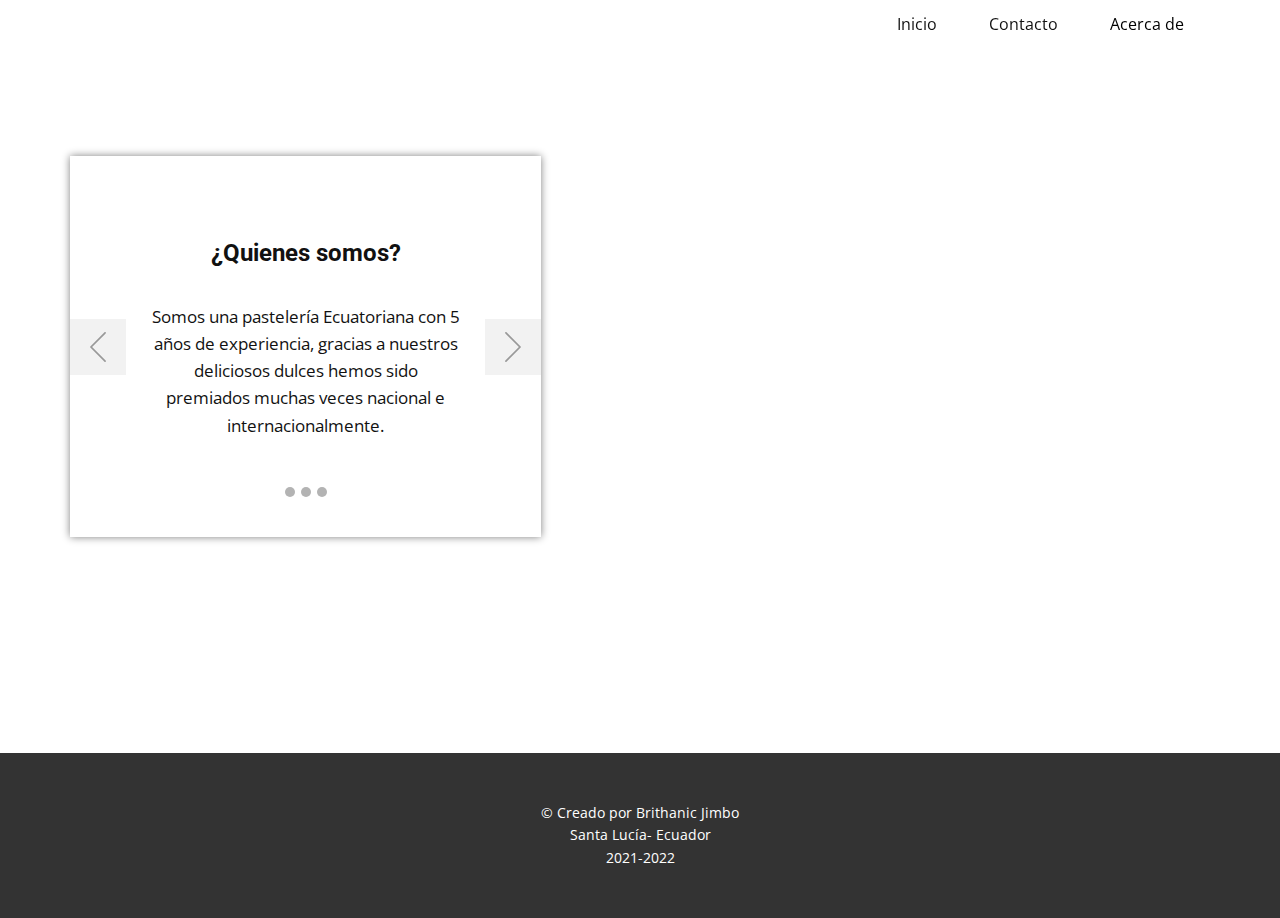
<file: Acerca-de.html>
<!DOCTYPE html>
<html style="font-size: 16px;" lang="es"><head>
    <meta name="viewport" content="width=device-width, initial-scale=1.0">
    <meta charset="utf-8">
    <meta name="keywords" content="">
    <meta name="description" content="">
    <title>Acerca de</title>
    <link rel="stylesheet" href="nicepage.css" media="screen">
<link rel="stylesheet" href="Acerca-de.css" media="screen">
    <script class="u-script" type="text/javascript" src="jquery.js" defer=""></script>
    <script class="u-script" type="text/javascript" src="nicepage.js" defer=""></script>
    <meta name="generator" content="Nicepage 4.18.5, nicepage.com">
    <link id="u-theme-google-font" rel="stylesheet" href="https://fonts.googleapis.com/css?family=Roboto:100,100i,300,300i,400,400i,500,500i,700,700i,900,900i|Open+Sans:300,300i,400,400i,500,500i,600,600i,700,700i,800,800i">
    
    
    <script type="application/ld+json">{
		"@context": "http://schema.org",
		"@type": "Organization",
		"name": ""
}</script>
    <meta name="theme-color" content="#478ac9">
    <meta property="og:title" content="Acerca de">
    <meta property="og:type" content="website">
  </head>
  <body class="u-body u-overlap u-overlap-transparent u-xl-mode" data-lang="es"><header class="u-clearfix u-header u-sticky u-sticky-16e9" id="sec-a0ae"><div class="u-clearfix u-sheet u-sheet-1">
        <nav class="u-menu u-menu-one-level u-offcanvas u-menu-1">
          <div class="menu-collapse">
            <a class="u-button-style u-custom-text-active-color u-custom-text-color u-custom-text-hover-color u-nav-link" href="#">
              <svg class="u-svg-link" viewBox="0 0 24 24"><use xmlns:xlink="http://www.w3.org/1999/xlink" xlink:href="#svg-94d0"></use></svg>
              <svg class="u-svg-content" version="1.1" id="svg-94d0" viewBox="0 0 16 16" x="0px" y="0px" xmlns:xlink="http://www.w3.org/1999/xlink" xmlns="http://www.w3.org/2000/svg"><g><rect y="1" width="16" height="2"></rect><rect y="7" width="16" height="2"></rect><rect y="13" width="16" height="2"></rect>
</g></svg>
            </a>
          </div>
          <div class="u-custom-menu u-nav-container">
            <ul class="u-nav u-unstyled"><li class="u-nav-item"><a class="u-button-style u-nav-link u-text-active-black u-text-body-color u-text-hover-black" href="F:/spring cakes/Inicio.html" style="padding: 16px 26px;">Inicio</a>
</li><li class="u-nav-item"><a class="u-button-style u-nav-link u-text-active-black u-text-body-color u-text-hover-black" href="F:/spring cakes/contactos.html" style="padding: 16px 26px;">Contacto</a>
</li><li class="u-nav-item"><a class="u-button-style u-nav-link u-text-active-black u-text-body-color u-text-hover-black" href="F:/spring cakes/Acerca-de.html" style="padding: 16px 26px 16px 26px;">Acerca de</a>
</li></ul>
          </div>
          <div class="u-custom-menu u-nav-container-collapse">
            <div class="u-black u-container-style u-inner-container-layout u-opacity u-opacity-95 u-sidenav">
              <div class="u-inner-container-layout u-sidenav-overflow">
                <div class="u-menu-close"></div>
                <ul class="u-align-center u-nav u-popupmenu-items u-unstyled u-nav-2"><li class="u-nav-item"><a class="u-button-style u-nav-link" href="/Inicio.html">Inicio</a>
</li><li class="u-nav-item"><a class="u-button-style u-nav-link" href="/contactos.html">Contacto</a>
</li><li class="u-nav-item"><a class="u-button-style u-nav-link" href="/Acerca-de.html">Acerca de</a>
</li></ul>
              </div>
            </div>
            <div class="u-black u-menu-overlay u-opacity u-opacity-70"></div>
          </div>
        </nav>
      </div><style class="u-sticky-style" data-style-id="16e9">.u-sticky-fixed.u-sticky-16e9:before, .u-body.u-sticky-fixed .u-sticky-16e9:before {
borders: top right bottom left !important
}</style></header>
    <section class="u-align-center u-clearfix u-image u-section-1" id="sec-5ca2" data-image-width="688" data-image-height="516">
      <div class="u-clearfix u-sheet u-sheet-1">
        <div id="carousel-5989" data-interval="5000" data-u-ride="carousel" class="u-carousel u-slider u-slider-1">
          <ol class="u-absolute-hcenter u-carousel-indicators u-carousel-indicators-1">
            <li data-u-target="#carousel-5989" class="u-active u-grey-30 u-shape-circle" data-u-slide-to="0" style="height: 10px; width: 10px;"></li>
            <li data-u-target="#carousel-5989" class="u-grey-30 u-shape-circle" data-u-slide-to="1" style="height: 10px; width: 10px;"></li>
            <li data-u-target="#carousel-5989" class="u-grey-30 u-shape-circle" data-u-slide-to="2" style="height: 10px; width: 10px;"></li>
          </ol>
          <div class="u-carousel-inner" role="listbox">
            <div class="u-active u-carousel-item u-container-style u-slide u-white u-carousel-item-1">
              <div class="u-container-layout u-container-layout-1">
                <h4 class="u-align-center u-text u-text-default u-text-1"> ¿Quienes somos? <br>
                </h4>
                <p class="u-align-center u-large-text u-text u-text-variant u-text-2"> Somos una pastelería Ecuatoriana con 5 años de experiencia, gracias a nuestros deliciosos dulces hemos sido premiados muchas veces nacional e internacionalmente.</p>
              </div>
            </div>
            <div class="u-carousel-item u-container-style u-slide u-white u-carousel-item-2">
              <div class="u-container-layout u-container-layout-2">
                <h4 class="u-align-center u-text u-text-default u-text-3"> Nuestros productos<br>
                </h4>
                <p class="u-align-center u-large-text u-text u-text-variant u-text-4"> Ofrecemos a nuestros clientes productos de la mejor calidad y frescura. Contamos con una gama de alta calidad de pasteles, cupcakes y donas. Para todos los gustos.</p>
              </div>
            </div>
            <div class="u-carousel-item u-container-style u-slide u-white u-carousel-item-3">
              <div class="u-container-layout u-container-layout-3">
                <h4 class="u-align-center u-text u-text-default u-text-5"> Nuestra misión<br>
                </h4>
                <p class="u-align-center u-large-text u-text u-text-variant u-text-6"> Mantenernos en el mercado satisfaciendo a nuestros clientes con un excelente servicio y calidad de nuestros productos con esmero y dedicación.</p>
              </div>
            </div>
          </div>
          <a class="u-absolute-vcenter u-carousel-control u-carousel-control-prev u-grey-5 u-hidden-xs u-spacing-13 u-text-grey-40 u-carousel-control-1" href="#carousel-5989" role="button" data-u-slide="prev">
            <span aria-hidden="true">
              <svg viewBox="0 0 477.175 477.175"><path d="M145.188,238.575l215.5-215.5c5.3-5.3,5.3-13.8,0-19.1s-13.8-5.3-19.1,0l-225.1,225.1c-5.3,5.3-5.3,13.8,0,19.1l225.1,225
		c2.6,2.6,6.1,4,9.5,4s6.9-1.3,9.5-4c5.3-5.3,5.3-13.8,0-19.1L145.188,238.575z"></path></svg>
            </span>
            <span class="sr-only">
              <svg viewBox="0 0 477.175 477.175"><path d="M145.188,238.575l215.5-215.5c5.3-5.3,5.3-13.8,0-19.1s-13.8-5.3-19.1,0l-225.1,225.1c-5.3,5.3-5.3,13.8,0,19.1l225.1,225
		c2.6,2.6,6.1,4,9.5,4s6.9-1.3,9.5-4c5.3-5.3,5.3-13.8,0-19.1L145.188,238.575z"></path></svg>
            </span>
          </a>
          <a class="u-absolute-vcenter u-carousel-control u-carousel-control-next u-grey-5 u-hidden-xs u-spacing-13 u-text-grey-40 u-carousel-control-2" href="#carousel-5989" role="button" data-u-slide="next">
            <span aria-hidden="true">
              <svg viewBox="0 0 477.175 477.175"><path d="M360.731,229.075l-225.1-225.1c-5.3-5.3-13.8-5.3-19.1,0s-5.3,13.8,0,19.1l215.5,215.5l-215.5,215.5
		c-5.3,5.3-5.3,13.8,0,19.1c2.6,2.6,6.1,4,9.5,4c3.4,0,6.9-1.3,9.5-4l225.1-225.1C365.931,242.875,365.931,234.275,360.731,229.075z"></path></svg>
            </span>
            <span class="sr-only">
              <svg viewBox="0 0 477.175 477.175"><path d="M360.731,229.075l-225.1-225.1c-5.3-5.3-13.8-5.3-19.1,0s-5.3,13.8,0,19.1l215.5,215.5l-215.5,215.5
		c-5.3,5.3-5.3,13.8,0,19.1c2.6,2.6,6.1,4,9.5,4c3.4,0,6.9-1.3,9.5-4l225.1-225.1C365.931,242.875,365.931,234.275,360.731,229.075z"></path></svg>
            </span>
          </a>
        </div>
      </div>
    </section>
    
    
    <footer class="u-align-center u-clearfix u-footer u-grey-80 u-footer" id="sec-b648"><div class="u-clearfix u-sheet u-valign-middle u-sheet-1">
        <p class="u-small-text u-text u-text-variant u-text-1"> © Creado por Brithanic Jimbo<br>Santa Lucía- Ecuador <br>2021-2022
        </p>
      </div></footer>

</body></html>
</file>
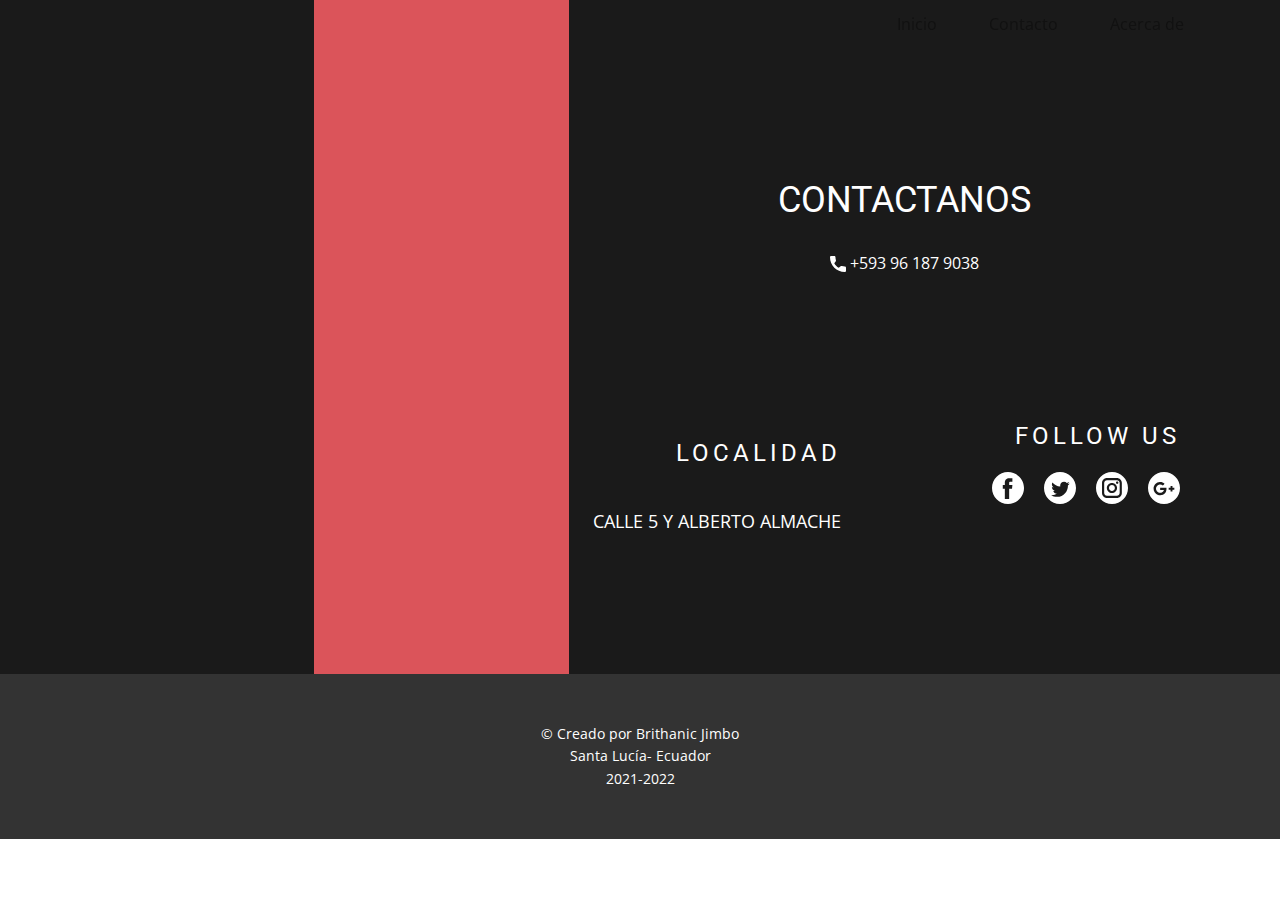
<file: contactos.html>
<!DOCTYPE html>
<html style="font-size: 16px;" lang="es"><head>
    <meta name="viewport" content="width=device-width, initial-scale=1.0">
    <meta charset="utf-8">
    <meta name="keywords" content="Contactanos, location, follow us">
    <meta name="description" content="">
    <title>contactos</title>
    <link rel="stylesheet" href="nicepage.css" media="screen">
<link rel="stylesheet" href="contactos.css" media="screen">
    <script class="u-script" type="text/javascript" src="jquery.js" defer=""></script>
    <script class="u-script" type="text/javascript" src="nicepage.js" defer=""></script>
    <meta name="generator" content="Nicepage 4.18.5, nicepage.com">
    <link id="u-theme-google-font" rel="stylesheet" href="https://fonts.googleapis.com/css?family=Roboto:100,100i,300,300i,400,400i,500,500i,700,700i,900,900i|Open+Sans:300,300i,400,400i,500,500i,600,600i,700,700i,800,800i">
    
    
    <script type="application/ld+json">{
		"@context": "http://schema.org",
		"@type": "Organization",
		"name": ""
}</script>
    <meta name="theme-color" content="#478ac9">
    <meta property="og:title" content="contactos">
    <meta property="og:type" content="website">
  </head>
  <body class="u-body u-overlap u-xl-mode" data-lang="es"><header class="u-clearfix u-header u-sticky u-sticky-16e9" id="sec-a0ae"><div class="u-clearfix u-sheet u-sheet-1">
        <nav class="u-menu u-menu-one-level u-offcanvas u-menu-1">
          <div class="menu-collapse">
            <a class="u-button-style u-custom-text-active-color u-custom-text-color u-custom-text-hover-color u-nav-link" href="#">
              <svg class="u-svg-link" viewBox="0 0 24 24"><use xmlns:xlink="http://www.w3.org/1999/xlink" xlink:href="#svg-94d0"></use></svg>
              <svg class="u-svg-content" version="1.1" id="svg-94d0" viewBox="0 0 16 16" x="0px" y="0px" xmlns:xlink="http://www.w3.org/1999/xlink" xmlns="http://www.w3.org/2000/svg"><g><rect y="1" width="16" height="2"></rect><rect y="7" width="16" height="2"></rect><rect y="13" width="16" height="2"></rect>
</g></svg>
            </a>
          </div>
          <div class="u-custom-menu u-nav-container">
            <ul class="u-nav u-unstyled"><li class="u-nav-item"><a class="u-button-style u-nav-link u-text-active-white u-text-body-color u-text-hover-white" href="F:/spring cakes/Inicio.html" style="padding: 16px 26px;">Inicio</a>
</li><li class="u-nav-item"><a class="u-button-style u-nav-link u-text-active-white u-text-body-color u-text-hover-white" href="F:/spring cakes/contactos.html" style="padding: 16px 26px;">Contacto</a>
</li><li class="u-nav-item"><a class="u-button-style u-nav-link u-text-active-white u-text-body-color u-text-hover-white" href="F:/spring cakes/Acerca-de.html" style="padding: 16px 26px 16px 26px;">Acerca de</a>
</li></ul>
          </div>
          <div class="u-custom-menu u-nav-container-collapse">
            <div class="u-white u-container-style u-inner-container-layout u-opacity u-opacity-95 u-sidenav">
              <div class="u-inner-container-layout u-sidenav-overflow">
                <div class="u-menu-close"></div>
                <ul class="u-align-center u-nav u-popupmenu-items u-unstyled u-nav-2"><li class="u-nav-item"><a class="u-button-style u-nav-link" href="F:/spring cakes/Inicio.html">Inicio</a>
</li><li class="u-nav-item"><a class="u-button-style u-nav-link" href="F:/spring cakes/contactos.html">Contacto</a>
</li><li class="u-nav-item"><a class="u-button-style u-nav-link" href="F:/spring cakes/Acerca-de.html">Acerca de</a>
</li></ul>
              </div>
            </div>
            <div class="u-black u-menu-overlay u-opacity u-opacity-70"></div>
          </div>
        </nav>
      </div><style class="u-sticky-style" data-style-id="16e9">.u-sticky-fixed.u-sticky-16e9:before, .u-body.u-sticky-fixed .u-sticky-16e9:before {
borders: top right bottom left !important
}</style></header>
    <section class="u-clearfix u-expanded-width-xl u-grey-90 u-section-1" id="sec-7325">
      <div class="u-clearfix u-sheet u-valign-middle-md u-valign-middle-xl u-sheet-1">
        <div class="u-expanded-height-lg u-expanded-height-xl u-palette-2-base u-shape u-shape-rectangle u-shape-1"></div>
        <div class="u-clearfix u-expanded-width u-gutter-22 u-layout-wrap u-layout-wrap-1">
          <div class="u-gutter-0 u-layout">
            <div class="u-layout-row">
              <div class="u-size-25-sm u-size-25-xl u-size-25-xs u-size-26-lg u-size-60-md">
                <div class="u-layout-col">
                  <div class="u-container-style u-image u-layout-cell u-size-60 u-image-1" data-image-width="1080" data-image-height="607">
                    <div class="u-container-layout u-container-layout-1"></div>
                  </div>
                </div>
              </div>
              <div class="u-size-34-lg u-size-35-sm u-size-35-xl u-size-35-xs u-size-60-md">
                <div class="u-layout-col">
                  <div class="u-size-40">
                    <div class="u-layout-row">
                      <div class="u-align-center u-container-style u-layout-cell u-size-60 u-layout-cell-2">
                        <div class="u-container-layout u-container-layout-2">
                          <h2 class="u-text u-text-default u-text-1">Contactanos</h2>
                          <a href="" class="u-active-none u-bottom-left-radius-0 u-bottom-right-radius-0 u-btn u-btn-rectangle u-button-style u-hover-none u-none u-radius-0 u-top-left-radius-0 u-top-right-radius-0 u-btn-1"><span class="u-icon"><svg class="u-svg-content" viewBox="0 0 405.333 405.333" x="0px" y="0px" style="width: 1em; height: 1em;"><path d="M373.333,266.88c-25.003,0-49.493-3.904-72.704-11.563c-11.328-3.904-24.192-0.896-31.637,6.699l-46.016,34.752    c-52.8-28.181-86.592-61.952-114.389-114.368l33.813-44.928c8.512-8.512,11.563-20.971,7.915-32.64    C142.592,81.472,138.667,56.96,138.667,32c0-17.643-14.357-32-32-32H32C14.357,0,0,14.357,0,32    c0,205.845,167.488,373.333,373.333,373.333c17.643,0,32-14.357,32-32V298.88C405.333,281.237,390.976,266.88,373.333,266.88z"></path></svg><img></span>&nbsp;+593 96 187 9038
                          </a>
                        </div>
                      </div>
                    </div>
                  </div>
                  <div class="u-size-20">
                    <div class="u-layout-row">
                      <div class="u-align-center-sm u-align-center-xs u-align-right-lg u-align-right-md u-align-right-xl u-container-style u-layout-cell u-size-30 u-layout-cell-3">
                        <div class="u-container-layout u-valign-bottom-lg u-valign-bottom-md u-valign-bottom-sm u-valign-bottom-xs u-valign-middle-xl u-container-layout-3">
                          <h2 class="u-text u-text-2">localidad</h2>
                          <p class="u-text u-text-3">CALLE 5 Y ALBERTO ALMACHE <br> 
                          </p>
                        </div>
                      </div>
                      <div class="u-align-center-sm u-align-center-xs u-align-right-lg u-align-right-md u-align-right-xl u-container-style u-layout-cell u-size-30 u-layout-cell-4">
                        <div class="u-container-layout u-container-layout-4">
                          <h2 class="u-text u-text-4">follow us</h2>
                          <div class="u-social-icons u-spacing-20 u-social-icons-1">
                            <a class="u-social-url" target="_blank" href=""><span class="u-icon u-icon-circle u-social-facebook u-social-icon u-icon-2"><svg class="u-svg-link" preserveAspectRatio="xMidYMin slice" viewBox="0 0 112.2 112.2" style=""><use xmlns:xlink="http://www.w3.org/1999/xlink" xlink:href="#svg-bae3"></use></svg><svg xmlns="http://www.w3.org/2000/svg" xmlns:xlink="http://www.w3.org/1999/xlink" version="1.1" xml:space="preserve" class="u-svg-content" viewBox="0 0 112.2 112.2" x="0px" y="0px" id="svg-bae3" style="enable-background:new 0 0 112.2 112.2;"><path d="M56.1,0C25.1,0,0,25.1,0,56.1c0,31,25.1,56.1,56.1,56.1c31,0,56.1-25.1,56.1-56.1C112.2,25.1,87.1,0,56.1,0z M71.6,34.3h-8.2c-1.3,0-3.2,0.7-3.2,3.5v7.6h11.3l-1.3,12.9h-10V95H45V58.3h-7.2V45.4H45v-8.3c0-6,2.8-15.3,15.3-15.3l11.2,0V34.3z "></path></svg>
                        
                        
                      </span>
                            </a>
                            <a class="u-social-url" target="_blank" href=""><span class="u-icon u-icon-circle u-social-icon u-social-twitter u-icon-3"><svg class="u-svg-link" preserveAspectRatio="xMidYMin slice" viewBox="0 0 112.2 112.2" style=""><use xmlns:xlink="http://www.w3.org/1999/xlink" xlink:href="#svg-7dc9"></use></svg><svg xmlns="http://www.w3.org/2000/svg" xmlns:xlink="http://www.w3.org/1999/xlink" version="1.1" xml:space="preserve" class="u-svg-content" viewBox="0 0 112.2 112.2" x="0px" y="0px" id="svg-7dc9" style="enable-background:new 0 0 112.2 112.2;"><path d="M56.1,0C25.1,0,0,25.1,0,56.1s25.1,56.1,56.1,56.1s56.1-25.1,56.1-56.1S87.1,0,56.1,0z M83.8,47.3 c0,0.6,0,1.2,0,1.7c0,17.7-13.5,38.2-38.2,38.2c-7.6,0-14.6-2.2-20.6-6c1,0.1,2.1,0.2,3.2,0.2c6.3,0,12.1-2.1,16.7-5.7 c-5.9-0.1-10.8-4-12.5-9.3c0.8,0.2,1.7,0.2,2.5,0.2c1.2,0,2.4-0.2,3.5-0.5c-6.1-1.2-10.8-6.7-10.8-13.1c0-0.1,0-0.1,0-0.2 c1.8,1,3.9,1.6,6.1,1.7c-3.6-2.4-6-6.5-6-11.2c0-2.5,0.7-4.8,1.8-6.7c6.6,8.1,16.5,13.5,27.6,14c-0.2-1-0.3-2-0.3-3.1 c0-7.4,6-13.4,13.4-13.4c3.9,0,7.3,1.6,9.8,4.2c3.1-0.6,5.9-1.7,8.5-3.3c-1,3.1-3.1,5.8-5.9,7.4c2.7-0.3,5.3-1,7.7-2.1 C88.7,43,86.4,45.4,83.8,47.3z"></path></svg>
                        
                        
                      </span>
                            </a>
                            <a class="u-social-url" target="_blank" href=""><span class="u-icon u-icon-circle u-social-icon u-social-instagram u-icon-4"><svg class="u-svg-link" preserveAspectRatio="xMidYMin slice" viewBox="0 0 112.2 112.2" style=""><use xmlns:xlink="http://www.w3.org/1999/xlink" xlink:href="#svg-a531"></use></svg><svg xmlns="http://www.w3.org/2000/svg" xmlns:xlink="http://www.w3.org/1999/xlink" version="1.1" xml:space="preserve" class="u-svg-content" viewBox="0 0 112.2 112.2" x="0px" y="0px" id="svg-a531" style="enable-background:new 0 0 112.2 112.2;"><path d="M56.1,0C25.1,0,0,25.1,0,56.1c0,31,25.1,56.1,56.1,56.1c31,0,56.1-25.1,56.1-56.1C112.2,25.1,87.1,0,56.1,0z M90.6,73.4c0,9.6-7.8,17.5-17.5,17.5H38.6c-9.6,0-17.5-7.9-17.5-17.6V38.8c0-9.6,7.8-17.5,17.5-17.5h34.5c9.6,0,17.5,7.8,17.5,17.5 V73.4z"></path><path d="M73.1,28.9H38.6c-5.4,0-9.9,4.4-9.9,9.9v34.5c0,5.4,4.4,9.9,9.9,9.9h34.5c5.4,0,9.9-4.4,9.9-9.9V38.8 C83,33.4,78.6,28.9,73.1,28.9z M55.9,74C46,74,38,66,38,56.1c0-9.9,8-17.9,17.9-17.9c9.9,0,17.9,8,17.9,17.9 C73.8,66,65.8,74,55.9,74z M74.3,41.9c-2.3,0-4.2-1.9-4.2-4.2s1.9-4.2,4.2-4.2c2.3,0,4.2,1.9,4.2,4.2S76.6,41.9,74.3,41.9z"></path><path d="M55.9,45.8c-5.7,0-10.4,4.6-10.3,10.3c0,5.7,4.6,10.3,10.3,10.3s10.3-4.6,10.3-10.3 C66.2,50.4,61.6,45.8,55.9,45.8z"></path></svg>
                        
                        
                      </span>
                            </a>
                            <a class="u-social-url" target="_blank" href=""><span class="u-icon u-icon-circle u-social-google u-social-icon u-icon-5"><svg class="u-svg-link" preserveAspectRatio="xMidYMin slice" viewBox="0 0 112.2 112.2" style=""><use xmlns:xlink="http://www.w3.org/1999/xlink" xlink:href="#svg-aeb5"></use></svg><svg xmlns="http://www.w3.org/2000/svg" xmlns:xlink="http://www.w3.org/1999/xlink" version="1.1" xml:space="preserve" class="u-svg-content" viewBox="0 0 112.2 112.2" x="0px" y="0px" id="svg-aeb5" style="enable-background:new 0 0 112.2 112.2;"><path d="M56.1,0C25.1,0,0,25.1,0,56.1s25.1,56.1,56.1,56.1c31,0,56.1-25.1,56.1-56.1S87.1,0,56.1,0z M60.1,73.8 c-5.7,7.4-16.3,9.5-24.9,6.6c-9.1-3-15.8-12.2-15.6-21.9c-0.5-11.9,10-22.9,21.9-23.1c6.1-0.5,12,1.8,16.6,5.7 c-1.9,2.1-3.8,4.1-5.9,6.1c-4.1-2.5-8.9-4.3-13.7-2.7c-7.6,2.2-12.3,11.2-9.4,18.7c2.3,7.8,11.8,12.1,19.3,8.8 c3.9-1.4,6.4-4.9,7.5-8.8c-4.4-0.1-8.8,0-13.3-0.2c0-2.6,0-5.2,0-7.9c7.4,0,14.7,0,22.1,0C65.2,61.8,64.2,68.7,60.1,73.8z M92.3,61.9c-2.2,0-4.4,0-6.6,0c0,2.2,0,4.4,0,6.6c-2.2,0-4.4,0-6.6,0c0-2.2,0-4.4,0-6.6c-2.2,0-4.4,0-6.6,0c0-2.2,0-4.4,0-6.6 c2.2,0,4.4,0,6.6,0c0-2.2,0-4.4,0.1-6.6c2.2,0,4.4,0,6.6,0c0,2.2,0,4.4,0,6.6c2.2,0,4.4,0,6.6,0C92.3,57.5,92.3,59.7,92.3,61.9z"></path></svg>
                        
                        
                      </span>
                            </a>
                          </div>
                        </div>
                      </div>
                    </div>
                  </div>
                </div>
              </div>
            </div>
          </div>
        </div>
      </div>
    </section>
    
    
    <footer class="u-align-center u-clearfix u-footer u-grey-80 u-footer" id="sec-b648"><div class="u-clearfix u-sheet u-valign-middle u-sheet-1">
        <p class="u-small-text u-text u-text-variant u-text-1"> © Creado por Brithanic Jimbo<br>Santa Lucía- Ecuador <br>2021-2022
        </p>
      </div></footer>
  
</body></html>
</file>
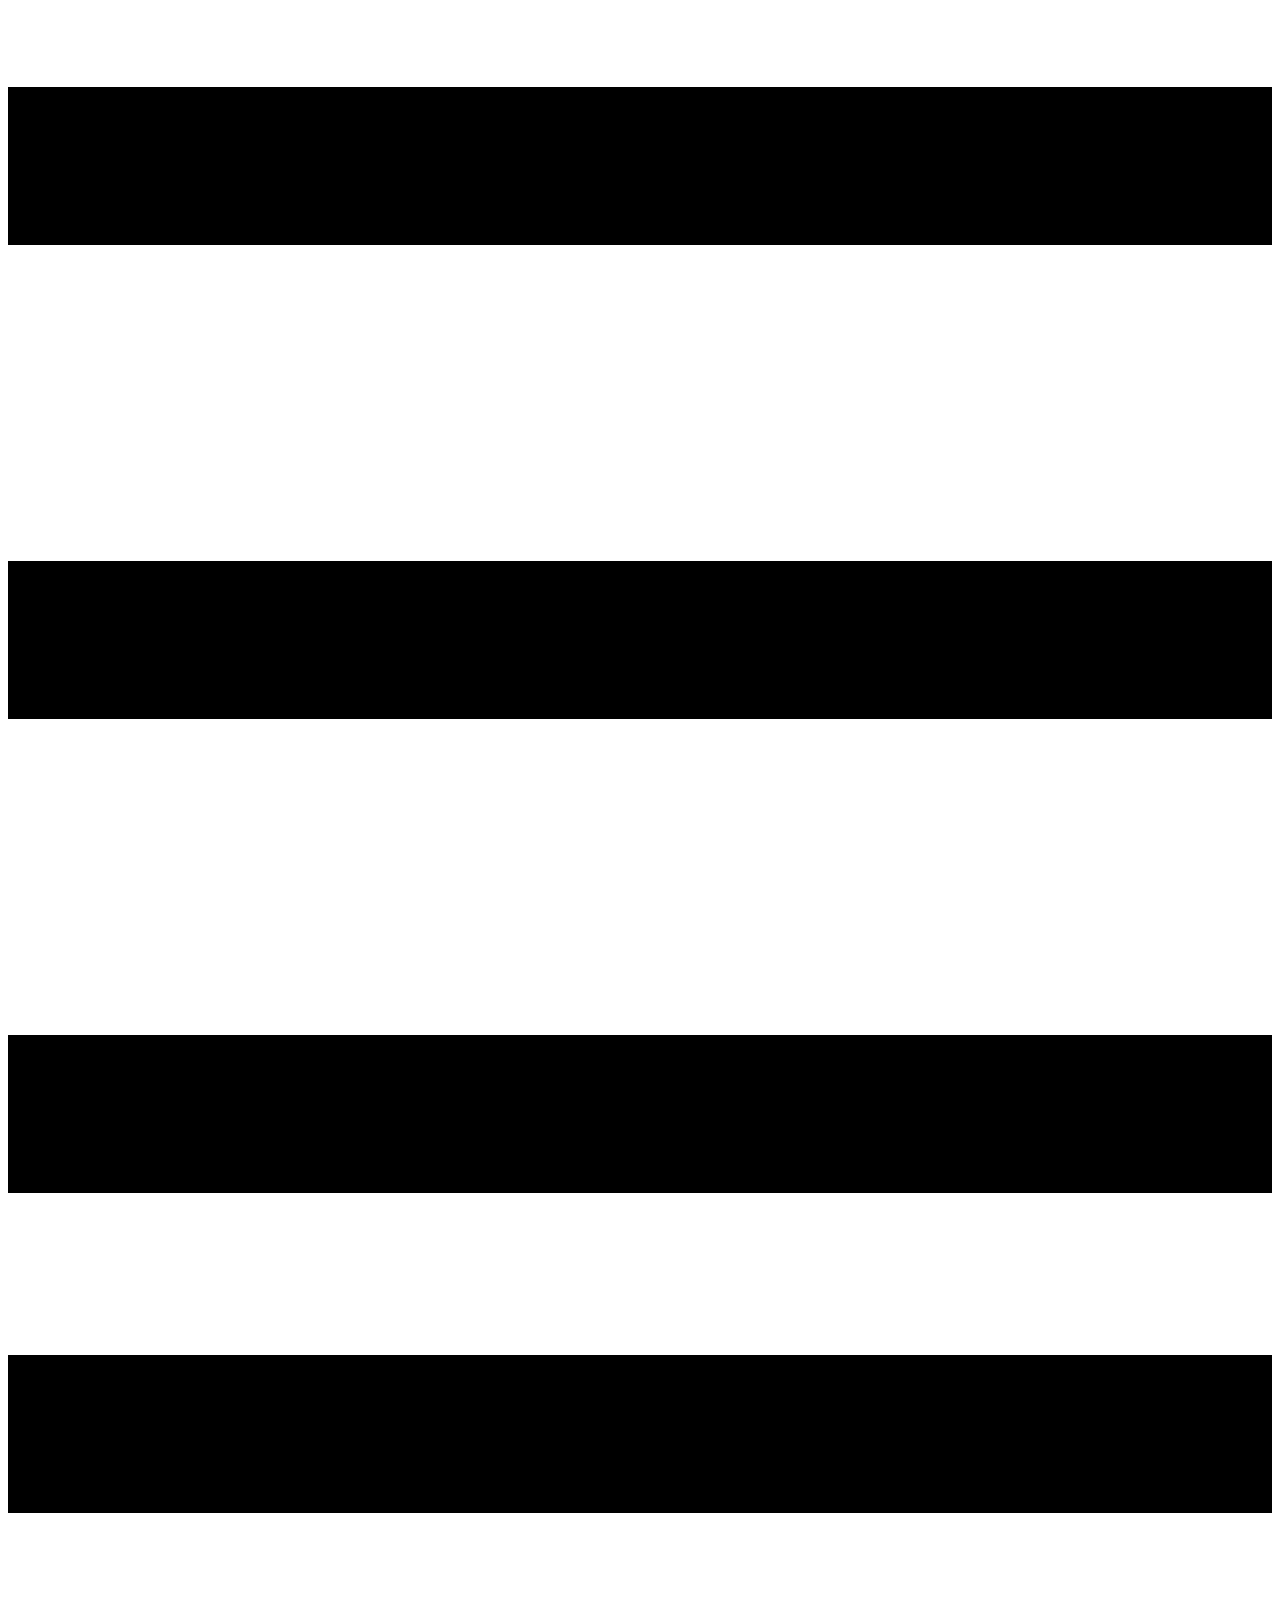
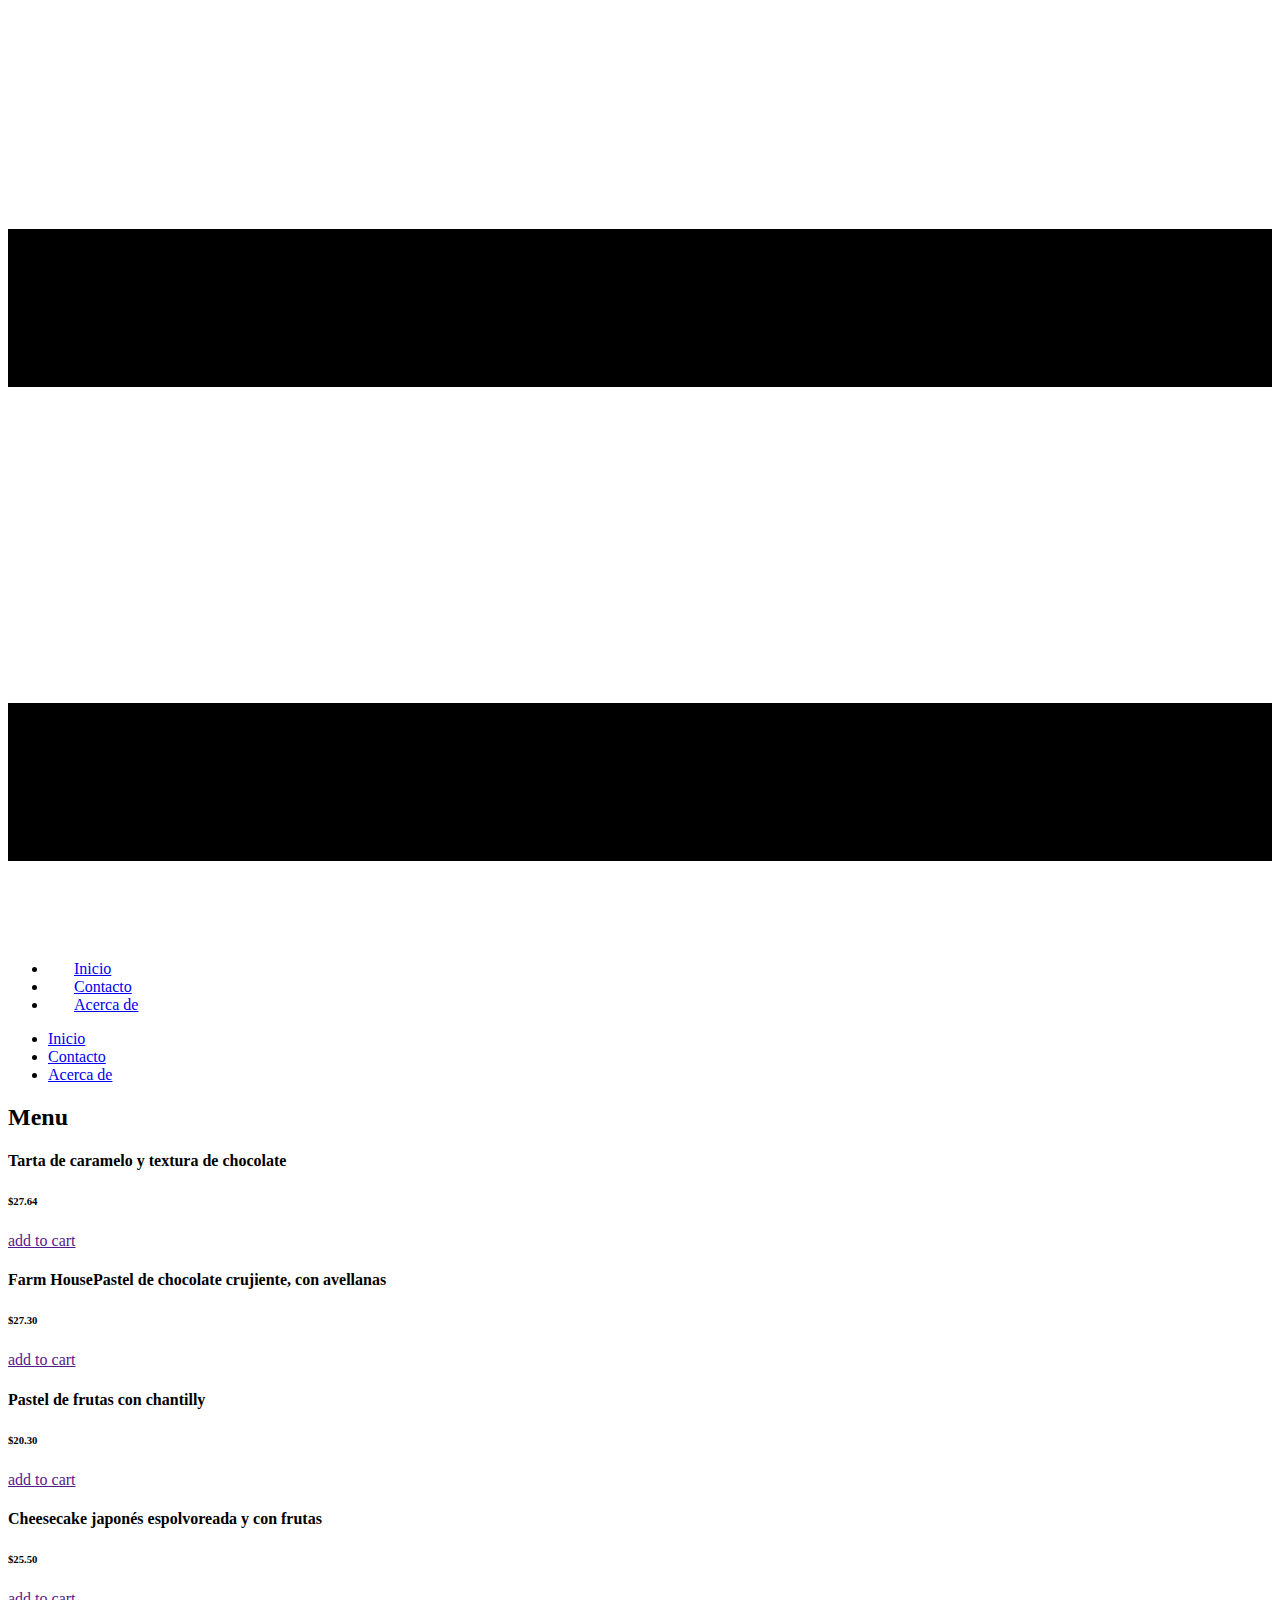
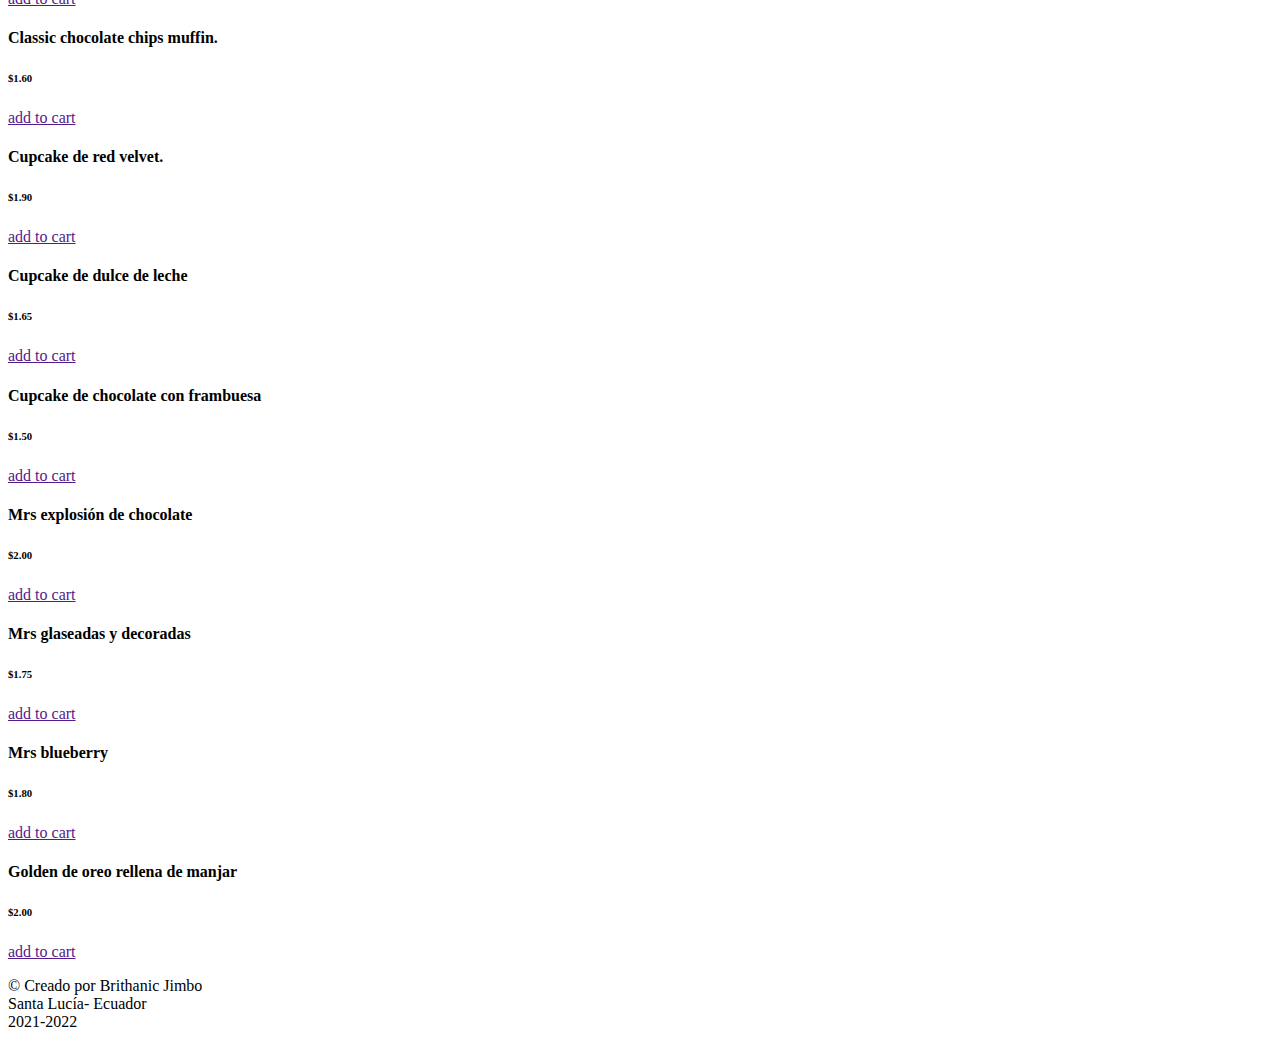
<file: Menu.html>
<!DOCTYPE html>
<html style="font-size: 16px;" lang="es"><head>
    <meta name="viewport" content="width=device-width, initial-scale=1.0">
    <meta charset="utf-8">
    <meta name="keywords" content="Menu">
    <meta name="description" content="">
    <title>Menu</title>
    <link rel="stylesheet" href="F:\spring cakes\nicepage.css" media="screen">
<link rel="stylesheet" href="F:\spring cakes\Menu.css" media="screen">
    <script class="u-script" type="text/javascript" src="F:\spring cakes\jquery.js" defer=""></script>
    <script class="u-script" type="text/javascript" src="F:\spring cakes\nicepage.js" defer=""></script>
    <meta name="generator" content="Nicepage 4.18.5, nicepage.com">
    <link id="u-theme-google-font" rel="stylesheet" href="https://fonts.googleapis.com/css?family=Roboto:100,100i,300,300i,400,400i,500,500i,700,700i,900,900i|Open+Sans:300,300i,400,400i,500,500i,600,600i,700,700i,800,800i">
    <link id="u-page-google-font" rel="stylesheet" href="https://fonts.googleapis.com/css?family=Montserrat:100,100i,200,200i,300,300i,400,400i,500,500i,600,600i,700,700i,800,800i,900,900i">
    
    
    <script type="application/ld+json">{
		"@context": "http://schema.org",
		"@type": "Organization",
		"name": ""
}</script>
    <meta name="theme-color" content="#478ac9">
    <meta property="og:title" content="Menu">
    <meta property="og:type" content="website">
  </head>
  <body class="u-body u-overlap u-xl-mode" data-lang="es"><header class="u-clearfix u-header u-sticky u-sticky-16e9" id="sec-a0ae"><div class="u-clearfix u-sheet u-sheet-1">
        <nav class="u-menu u-menu-one-level u-offcanvas u-menu-1">
          <div class="menu-collapse">
            <a class="u-button-style u-custom-text-active-color u-custom-text-color u-custom-text-hover-color u-nav-link" href="#">
              <svg class="u-svg-link" viewBox="0 0 24 24"><use xmlns:xlink="http://www.w3.org/1999/xlink" xlink:href="#svg-94d0"></use></svg>
              <svg class="u-svg-content" version="1.1" id="svg-94d0" viewBox="0 0 16 16" x="0px" y="0px" xmlns:xlink="http://www.w3.org/1999/xlink" xmlns="http://www.w3.org/2000/svg"><g><rect y="1" width="16" height="2"></rect><rect y="7" width="16" height="2"></rect><rect y="13" width="16" height="2"></rect>
</g></svg>
            </a>
          </div>
          <div class="u-custom-menu u-nav-container">
            <ul class="u-nav u-unstyled"><li class="u-nav-item"><a class="u-button-style u-nav-link u-text-active-black u-text-body-color u-text-hover-black" href="F:\spring cakes/Inicio.html" style="padding: 16px 26px;">Inicio</a>
</li><li class="u-nav-item"><a class="u-button-style u-nav-link u-text-active-black u-text-body-color u-text-hover-black" href="F:\spring cakes/contactos.html" style="padding: 16px 26px;">Contacto</a>
</li><li class="u-nav-item"><a class="u-button-style u-nav-link u-text-active-black u-text-body-color u-text-hover-black" href="F:\spring cakes/Acerca-de.html" style="padding: 16px 26px 16px 26px;">Acerca de</a>
</li></ul>
          </div>
          <div class="u-custom-menu u-nav-container-collapse">
            <div class="u-black u-container-style u-inner-container-layout u-opacity u-opacity-95 u-sidenav">
              <div class="u-inner-container-layout u-sidenav-overflow">
                <div class="u-menu-close"></div>
                <ul class="u-align-center u-nav u-popupmenu-items u-unstyled u-nav-2"><li class="u-nav-item"><a class="u-button-style u-nav-link" href="F:\spring cakes/Inicio.html">Inicio</a>
</li><li class="u-nav-item"><a class="u-button-style u-nav-link" href="F:/spring cakes\contactos.html">Contacto</a>
</li><li class="u-nav-item"><a class="u-button-style u-nav-link" href="F:spring cakes/Acerca-de.html">Acerca de</a>
</li></ul>
              </div>
            </div>
            <div class="u-black u-menu-overlay u-opacity u-opacity-70"></div>
          </div>
        </nav>
      </div><style class="u-sticky-style" data-style-id="16e9">.u-sticky-fixed.u-sticky-16e9:before, .u-body.u-sticky-fixed .u-sticky-16e9:before {
borders: top right bottom left !important
}</style></header>
    <section class="u-align-center u-clearfix u-section-1" id="sec-fcd1">
      <div class="u-clearfix u-sheet u-sheet-1">
        <h2 class="u-text u-text-default u-text-1">Menu</h2>
        <div class="u-list u-list-1">
          <div class="u-repeater u-repeater-1">
            <div class="u-align-right u-container-style u-image u-list-item u-repeater-item u-shading u-video-cover u-image-1" data-image-width="1280" data-image-height="1261">
              <div class="u-container-layout u-similar-container u-valign-middle-lg u-valign-middle-md u-valign-middle-sm u-valign-middle-xl u-container-layout-1">
                <div class="u-align-center u-black u-container-style u-group u-opacity u-opacity-35 u-video-cover u-group-1">
                  <div class="u-container-layout u-valign-middle u-container-layout-2">
                    <h4 class="u-text u-text-2"> Tarta de caramelo y textura de chocolate</h4>
                    <h6 class="u-text u-text-palette-2-light-1 u-text-3"> $27.64</h6>
                    <a href="" class="u-active-palette-2-light-1 u-border-none u-btn u-btn-round u-button-style u-hover-palette-2-light-1 u-palette-2-base u-radius-50 u-btn-1"> add to cart</a>
                  </div>
                </div>
              </div>
            </div>
            <div class="u-align-right u-container-style u-image u-list-item u-repeater-item u-shading u-image-2" data-image-width="981" data-image-height="981">
              <div class="u-container-layout u-similar-container u-valign-middle-lg u-valign-middle-md u-valign-middle-sm u-valign-middle-xl u-container-layout-3">
                <div class="u-align-center u-black u-container-style u-group u-opacity u-opacity-35 u-video-cover u-group-2">
                  <div class="u-container-layout u-valign-middle u-container-layout-4">
                    <h4 class="u-text u-text-4"> Farm HousePastel de chocolate crujiente, con avellanas</h4>
                    <h6 class="u-text u-text-default u-text-palette-2-light-1 u-text-5">$27.30</h6>
                    <a href="" class="u-active-palette-2-light-1 u-border-none u-btn u-btn-round u-button-style u-hover-palette-2-light-1 u-palette-2-base u-radius-50 u-btn-2"> add to cart</a>
                  </div>
                </div>
              </div>
            </div>
            <div class="u-align-right u-container-style u-image u-list-item u-repeater-item u-shading u-video-cover u-image-3" data-image-width="597" data-image-height="597">
              <div class="u-container-layout u-similar-container u-valign-middle-lg u-valign-middle-md u-valign-middle-sm u-valign-middle-xl u-container-layout-5">
                <div class="u-align-center u-black u-container-style u-group u-opacity u-opacity-35 u-video-cover u-group-3">
                  <div class="u-container-layout u-valign-middle u-container-layout-6">
                    <h4 class="u-text u-text-default u-text-6"> Pastel de frutas con chantilly</h4>
                    <h6 class="u-text u-text-default u-text-palette-2-light-1 u-text-7">$20.30</h6>
                    <a href="" class="u-active-palette-2-light-1 u-border-none u-btn u-btn-round u-button-style u-hover-palette-2-light-1 u-palette-2-base u-radius-50 u-btn-3">add to cart</a>
                  </div>
                </div>
              </div>
            </div>
            <div class="u-align-right u-container-style u-image u-list-item u-repeater-item u-shading u-video-cover u-image-4" data-image-width="720" data-image-height="720">
              <div class="u-container-layout u-similar-container u-valign-middle-lg u-valign-middle-md u-valign-middle-sm u-valign-middle-xl u-container-layout-7">
                <div class="u-align-center u-black u-container-style u-group u-opacity u-opacity-35 u-video-cover u-group-4">
                  <div class="u-container-layout u-valign-middle u-container-layout-8">
                    <h4 class="u-text u-text-default u-text-8"> Cheesecake japonés espolvoreada y con frutas</h4>
                    <h6 class="u-text u-text-default u-text-palette-2-light-1 u-text-9">$25.50</h6>
                    <a href="" class="u-active-palette-2-light-1 u-border-none u-btn u-btn-round u-button-style u-hover-palette-2-light-1 u-palette-2-base u-radius-50 u-btn-4">add to cart</a>
                  </div>
                </div>
              </div>
            </div>
            <div class="u-align-right u-container-style u-image u-list-item u-repeater-item u-shading u-video-cover u-image-5" data-image-width="562" data-image-height="528">
              <div class="u-container-layout u-similar-container u-valign-middle-lg u-valign-middle-md u-valign-middle-sm u-valign-middle-xl u-container-layout-9">
                <div class="u-align-center u-black u-container-style u-group u-opacity u-opacity-35 u-video-cover u-group-5">
                  <div class="u-container-layout u-valign-middle u-container-layout-10">
                    <h4 class="u-text u-text-default u-text-10"> Classic chocolate chips muffin.</h4>
                    <h6 class="u-text u-text-default u-text-palette-2-light-1 u-text-11">$1.60</h6>
                    <a href="" class="u-active-palette-2-light-1 u-border-none u-btn u-btn-round u-button-style u-hover-palette-2-light-1 u-palette-2-base u-radius-50 u-btn-5">add to cart</a>
                  </div>
                </div>
              </div>
            </div>
            <div class="u-align-right u-container-style u-image u-list-item u-repeater-item u-shading u-video-cover u-image-6" data-image-width="1280" data-image-height="1216">
              <div class="u-container-layout u-similar-container u-valign-middle-lg u-valign-middle-md u-valign-middle-sm u-valign-middle-xl u-container-layout-11">
                <div class="u-align-center u-black u-container-style u-group u-opacity u-opacity-35 u-video-cover u-group-6">
                  <div class="u-container-layout u-valign-middle u-container-layout-12">
                    <h4 class="u-text u-text-default u-text-12"> Cupcake de red velvet.</h4>
                    <h6 class="u-text u-text-default u-text-palette-2-light-1 u-text-13">$1.90</h6>
                    <a href="" class="u-active-palette-2-light-1 u-border-none u-btn u-btn-round u-button-style u-hover-palette-2-light-1 u-palette-2-base u-radius-50 u-btn-6">add to cart</a>
                  </div>
                </div>
              </div>
            </div>
            <div class="u-align-right u-container-style u-image u-list-item u-repeater-item u-shading u-video-cover u-image-7" data-image-width="596" data-image-height="596">
              <div class="u-container-layout u-similar-container u-valign-middle-lg u-valign-middle-md u-valign-middle-sm u-valign-middle-xl u-container-layout-13">
                <div class="u-align-center u-black u-container-style u-group u-opacity u-opacity-35 u-video-cover u-group-7">
                  <div class="u-container-layout u-valign-middle u-container-layout-14">
                    <h4 class="u-text u-text-default u-text-14"> Cupcake de dulce de leche</h4>
                    <h6 class="u-text u-text-default u-text-palette-2-light-1 u-text-15">$1.65</h6>
                    <a href="" class="u-active-palette-2-light-1 u-border-none u-btn u-btn-round u-button-style u-hover-palette-2-light-1 u-palette-2-base u-radius-50 u-btn-7">add to cart</a>
                  </div>
                </div>
              </div>
            </div>
            <div class="u-align-right u-container-style u-image u-list-item u-repeater-item u-shading u-video-cover u-image-8" data-image-width="700" data-image-height="700">
              <div class="u-container-layout u-similar-container u-valign-middle-lg u-valign-middle-md u-valign-middle-sm u-valign-middle-xl u-container-layout-15">
                <div class="u-align-center u-black u-container-style u-group u-opacity u-opacity-35 u-video-cover u-group-8">
                  <div class="u-container-layout u-valign-middle u-container-layout-16">
                    <h4 class="u-text u-text-default u-text-16"> Cupcake de chocolate con frambuesa</h4>
                    <h6 class="u-text u-text-default u-text-palette-2-light-1 u-text-17">$1.50</h6>
                    <a href="" class="u-active-palette-2-light-1 u-border-none u-btn u-btn-round u-button-style u-hover-palette-2-light-1 u-palette-2-base u-radius-50 u-btn-8">add to cart</a>
                  </div>
                </div>
              </div>
            </div>
            <div class="u-align-right u-container-style u-image u-list-item u-repeater-item u-shading u-video-cover u-image-9" data-image-width="385" data-image-height="385">
              <div class="u-container-layout u-similar-container u-valign-middle-lg u-valign-middle-md u-valign-middle-sm u-valign-middle-xl u-container-layout-17">
                <div class="u-align-center u-black u-container-style u-group u-opacity u-opacity-35 u-video-cover u-group-9">
                  <div class="u-container-layout u-valign-middle u-container-layout-18">
                    <h4 class="u-text u-text-default u-text-18"> Mrs explosión de chocolate</h4>
                    <h6 class="u-text u-text-default u-text-palette-2-light-1 u-text-19">$2.00</h6>
                    <a href="" class="u-active-palette-2-light-1 u-border-none u-btn u-btn-round u-button-style u-hover-palette-2-light-1 u-palette-2-base u-radius-50 u-btn-9">add to cart</a>
                  </div>
                </div>
              </div>
            </div>
            <div class="u-align-right u-container-style u-image u-list-item u-repeater-item u-shading u-video-cover u-image-10" data-image-width="511" data-image-height="516">
              <div class="u-container-layout u-similar-container u-valign-middle-lg u-valign-middle-md u-valign-middle-sm u-valign-middle-xl u-container-layout-19">
                <div class="u-align-center u-black u-container-style u-group u-opacity u-opacity-35 u-video-cover u-group-10">
                  <div class="u-container-layout u-valign-middle u-container-layout-20">
                    <h4 class="u-text u-text-default u-text-20"> Mrs glaseadas y decoradas</h4>
                    <h6 class="u-text u-text-default u-text-palette-2-light-1 u-text-21">$1.75</h6>
                    <a href="" class="u-active-palette-2-light-1 u-border-none u-btn u-btn-round u-button-style u-hover-palette-2-light-1 u-palette-2-base u-radius-50 u-btn-10">add to cart</a>
                  </div>
                </div>
              </div>
            </div>
            <div class="u-align-right u-container-style u-image u-list-item u-repeater-item u-shading u-video-cover u-image-11" data-image-width="298" data-image-height="267">
              <div class="u-container-layout u-similar-container u-valign-middle-lg u-valign-middle-md u-valign-middle-sm u-valign-middle-xl u-container-layout-21">
                <div class="u-align-center u-black u-container-style u-group u-opacity u-opacity-35 u-video-cover u-group-11">
                  <div class="u-container-layout u-valign-middle u-container-layout-22">
                    <h4 class="u-text u-text-default u-text-22"> Mrs  blueberry</h4>
                    <h6 class="u-text u-text-default u-text-palette-2-light-1 u-text-23">$1.80</h6>
                    <a href="" class="u-active-palette-2-light-1 u-border-none u-btn u-btn-round u-button-style u-hover-palette-2-light-1 u-palette-2-base u-radius-50 u-btn-11">add to cart</a>
                  </div>
                </div>
              </div>
            </div>
            <div class="u-align-right u-container-style u-image u-list-item u-repeater-item u-shading u-video-cover u-image-12" data-image-width="467" data-image-height="467">
              <div class="u-container-layout u-similar-container u-valign-middle-lg u-valign-middle-md u-valign-middle-sm u-valign-middle-xl u-container-layout-23">
                <div class="u-align-center u-black u-container-style u-group u-opacity u-opacity-35 u-video-cover u-group-12">
                  <div class="u-container-layout u-valign-middle u-container-layout-24">
                    <h4 class="u-text u-text-default u-text-24"> Golden de oreo rellena de manjar</h4>
                    <h6 class="u-text u-text-default u-text-palette-2-light-1 u-text-25">$2.00</h6>
                    <a href="" class="u-active-palette-2-light-1 u-border-none u-btn u-btn-round u-button-style u-hover-palette-2-light-1 u-palette-2-base u-radius-50 u-btn-12">add to cart</a>
                  </div>
                </div>
              </div>
            </div>
          </div>
        </div>
      </div>
    </section>
    
    
    <footer class="u-align-center u-clearfix u-footer u-grey-80 u-footer" id="sec-b648"><div class="u-clearfix u-sheet u-valign-middle u-sheet-1">
        <p class="u-small-text u-text u-text-variant u-text-1"> © Creado por Brithanic Jimbo<br>Santa Lucía- Ecuador <br>2021-2022
        </p>
      </div></footer>
	  
</body></html>
</file>
